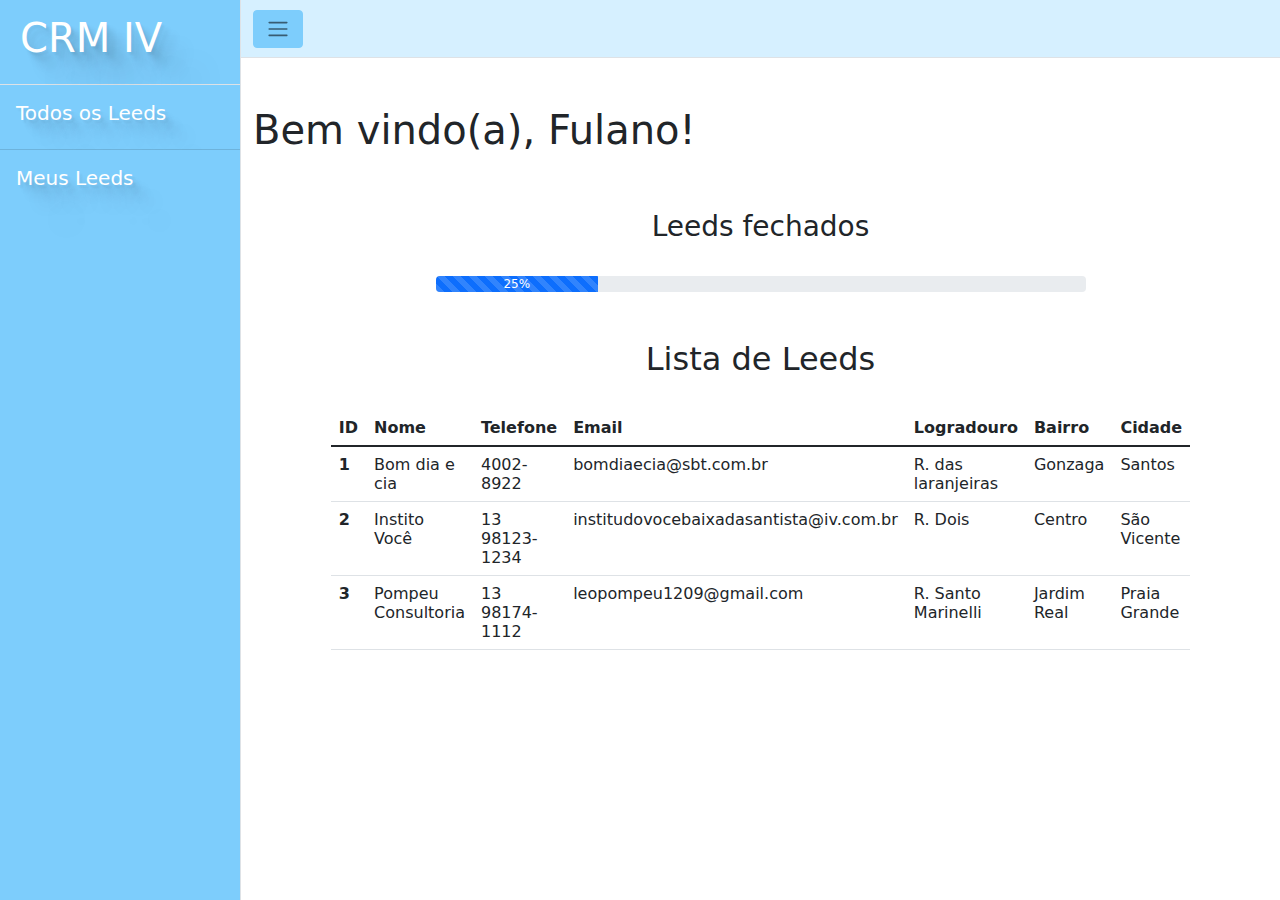
<file: frontend/tela1.html>
<html lang="pt-br">
    <head>
        <title>CRM IV</title>
        <meta charset="UTF-8">
        <meta http-equiv="X-UA-Compatible" content="IE=edge">
        <meta name="viewport" content="width=device-width, initial-scale=1.0">
        <link href="css/bootstrap.min.css" rel="stylesheet">
        <link rel="icon" type="image/x-icon" href="assets/favicon.ico" />
        <link href="css/styles.css" rel="stylesheet" />
        
    </head>
    
    <body>
    
        <!-- sidebar -->
        
        <div class="d-flex" id="wrapper">
            <!-- Sidebar-->
            <div class="border-end bg-iv" id="sidebar-wrapper">
                <div class="sidebar-heading list-group-iv border-bottom bg-iv"><h1 class="shadowiv">CRM IV</h1></div>
                <div class="list-group list-group-flush">
                    <a class="list-group-item list-group-iv bg-iv p-3" href="#!"><h5 class="shadowiv">Todos os Leeds</h5></a>
                    <a class="list-group-item list-group-iv bg-iv p-3" href="#!"><h5 class="shadowiv">Meus Leeds</h5></a>
                </div>
            </div>
            <!-- Page content wrapper-->
            <div id="page-content-wrapper">
                <!-- Top navigation-->
                <nav class="navbar navbar-expand-lg navbar-light bg-ivlight border-bottom py-2">
                    <div class="container-fluid">
                        <button class="btn btn-iv" id="sidebarToggle"><span class="navbar-toggler-icon"></span></button>
                    </div>
                </nav>
                <!-- Page content-->
                <div class="container-fluid">
                    <h1 class="mt-5">Bem vindo(a), Fulano!</h1>
                    <br>
                    <br>
                    <div class="d-flex justify-content-center">
                        <h3>Leeds fechados</h3>
                    </div>  
                    <br>
                    <div class="d-flex justify-content-center">
                        <div class="progress" style="width: 650px">
                          <div class="progress-bar progress-bar-striped progress-bar-animated" role="progressbar" style="width: 25%;" aria-valuenow="25" aria-valuemin="0" aria-valuemax="100">25%</div>
                        </div>
                    </div>
                    <br>
                    <br>
                    <div class="d-flex justify-content-center">
                        <h2>Lista de Leeds</h2>
                    </div>  
                    <br>
                    <div class="d-flex justify-content-center">
                        <table class="table" style="width: 650px">
                          <thead>
                            <tr>
                              <th scope="col">ID</th>
                              <th scope="col">Nome</th>
                              <th scope="col">Telefone</th>
                              <th scope="col">Email</th>
                              <th scope="col">Logradouro</th>
                              <th scope="col">Bairro</th>
                              <th scope="col">Cidade</th>
                            </tr>
                          </thead>
                          <tbody>
                            <tr>
                              <th scope="row">1</th>
                              <td>Bom dia e cia</td>
                              <td>4002-8922</td>
                              <td>bomdiaecia@sbt.com.br</td>
                              <td>R. das laranjeiras</td>
                              <td>Gonzaga</td>
                              <td>Santos</td>
                            </tr>
                            <tr>
                              <th scope="row">2</th>
                              <td>Instito Você</td>
                              <td>13 98123-1234</td>
                              <td>institudovocebaixadasantista@iv.com.br</td>
                              <td>R. Dois</td>
                              <td>Centro</td>
                              <td>São Vicente</td>
                            </tr>
                            <tr>
                              <th scope="row">3</th>
                              <td>Pompeu Consultoria</td>
                              <td>13 98174-1112</td>
                              <td>leopompeu1209@gmail.com</td>
                              <td>R. Santo Marinelli</td>
                              <td>Jardim Real</td>
                              <td>Praia Grande</td>
                            </tr>
                          </tbody>
                        </table>
                    </div>
                </div>
            </div>
        </div>
        
        
        
        <script src="https://cdn.jsdelivr.net/npm/bootstrap@5.1.3/dist/js/bootstrap.bundle.min.js"></script>
        <script src="js/scripts.js"></script>        
        <script src="https://code.jquery.com/jquery-3.1.1.slim.min.js"></script>
        <script src="https://ajax.googleapis.com/ajax/libs/jquery/1.12.4/jquery.min.js"></script>
        <script src="js/bootstrap.min.js"></script>
    </body>


</html>
</file>
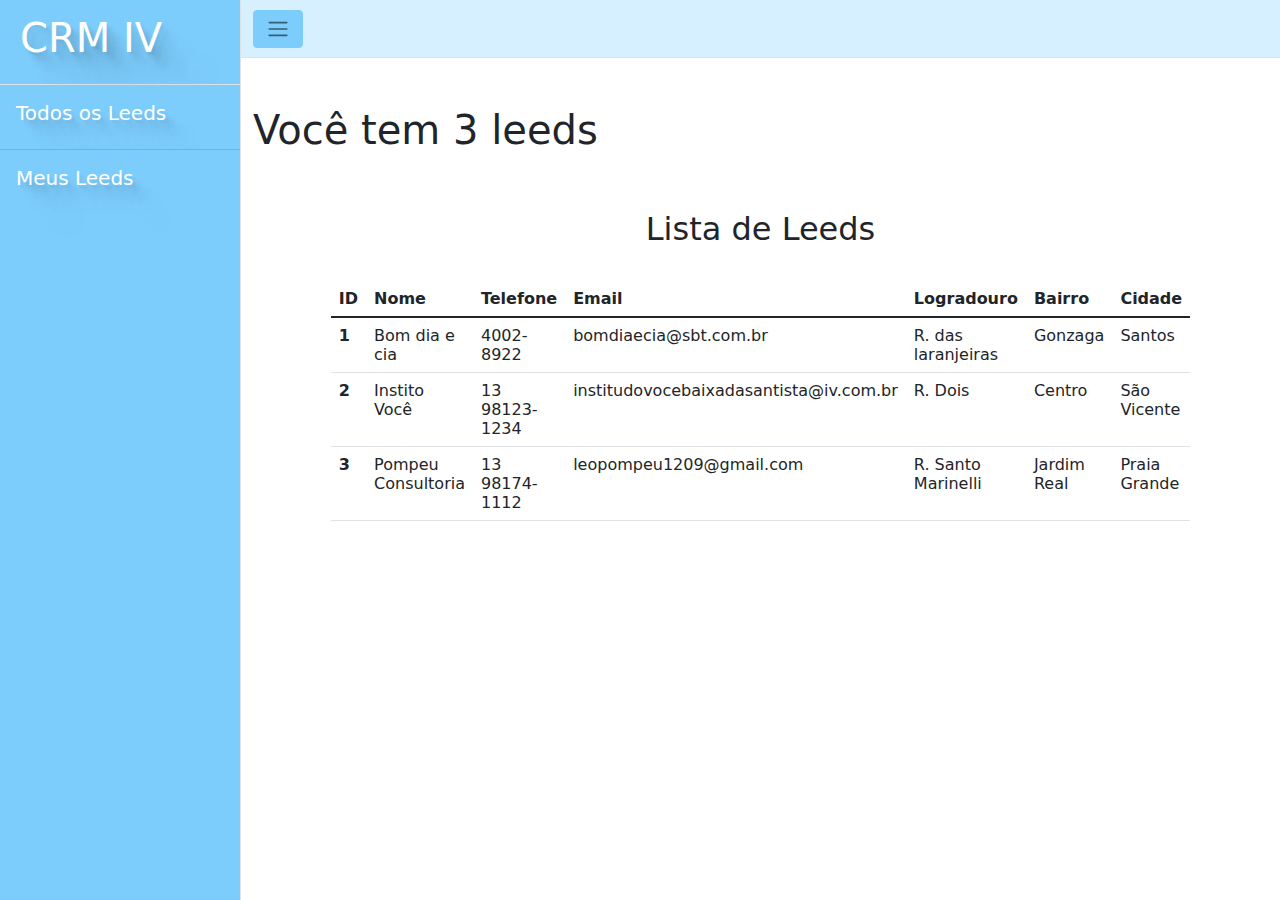
<file: frontend/tela2.html>
<html lang="pt-br">
    <head>
        <title>CRM IV</title>
        <meta charset="UTF-8">
        <meta http-equiv="X-UA-Compatible" content="IE=edge">
        <meta name="viewport" content="width=device-width, initial-scale=1.0">
        <link href="css/bootstrap.min.css" rel="stylesheet">
        <link rel="icon" type="image/x-icon" href="assets/favicon.ico" />
        <link href="css/styles.css" rel="stylesheet" />
        
    </head>
    
    <body>
    
        <!-- sidebar -->
        
        <div class="d-flex" id="wrapper">
            <!-- Sidebar-->
            <div class="border-end bg-iv" id="sidebar-wrapper">
                <div class="sidebar-heading list-group-iv border-bottom bg-iv"><h1 class="shadowiv">CRM IV</h1></div>
                <div class="list-group list-group-flush">
                    <a class="list-group-item list-group-iv bg-iv p-3" href="#!"><h5 class="shadowiv">Todos os Leeds</h5></a>
                    <a class="list-group-item list-group-iv bg-iv p-3" href="#!"><h5 class="shadowiv">Meus Leeds</h5></a>
                </div>
            </div>
            <!-- Page content wrapper-->
            <div id="page-content-wrapper">
                <!-- Top navigation-->
                <nav class="navbar navbar-expand-lg navbar-light bg-ivlight border-bottom py-2">
                    <div class="container-fluid">
                        <button class="btn btn-iv" id="sidebarToggle"><span class="navbar-toggler-icon"></span></button>
                    </div>
                </nav>
                <!-- Page content-->
                <div class="container-fluid">
                    <h1 class="mt-5">Você tem 3 leeds</h1>
                    <br>
                    <br>
                    <div class="d-flex justify-content-center">
                        <h2>Lista de Leeds</h2>
                    </div>  
                    <br>
                    <div class="d-flex justify-content-center">
                        <table class="table" style="width: 650px">
                          <thead>
                            <tr>
                              <th scope="col">ID</th>
                              <th scope="col">Nome</th>
                              <th scope="col">Telefone</th>
                              <th scope="col">Email</th>
                              <th scope="col">Logradouro</th>
                              <th scope="col">Bairro</th>
                              <th scope="col">Cidade</th>
                            </tr>
                          </thead>
                          <tbody>
                            <tr>
                              <th scope="row">1</th>
                              <td>Bom dia e cia</td>
                              <td>4002-8922</td>
                              <td>bomdiaecia@sbt.com.br</td>
                              <td>R. das laranjeiras</td>
                              <td>Gonzaga</td>
                              <td>Santos</td>
                            </tr>
                            <tr>
                              <th scope="row">2</th>
                              <td>Instito Você</td>
                              <td>13 98123-1234</td>
                              <td>institudovocebaixadasantista@iv.com.br</td>
                              <td>R. Dois</td>
                              <td>Centro</td>
                              <td>São Vicente</td>
                            </tr>
                            <tr>
                              <th scope="row">3</th>
                              <td>Pompeu Consultoria</td>
                              <td>13 98174-1112</td>
                              <td>leopompeu1209@gmail.com</td>
                              <td>R. Santo Marinelli</td>
                              <td>Jardim Real</td>
                              <td>Praia Grande</td>
                            </tr>
                          </tbody>
                        </table>
                    </div>
                </div>
            </div>
        </div>
        
        
        
        <script src="https://cdn.jsdelivr.net/npm/bootstrap@5.1.3/dist/js/bootstrap.bundle.min.js"></script>
        <script src="js/scripts.js"></script>        
        <script src="https://code.jquery.com/jquery-3.1.1.slim.min.js"></script>
        <script src="https://ajax.googleapis.com/ajax/libs/jquery/1.12.4/jquery.min.js"></script>
        <script src="js/bootstrap.min.js"></script>
    </body>


</html>
</file>
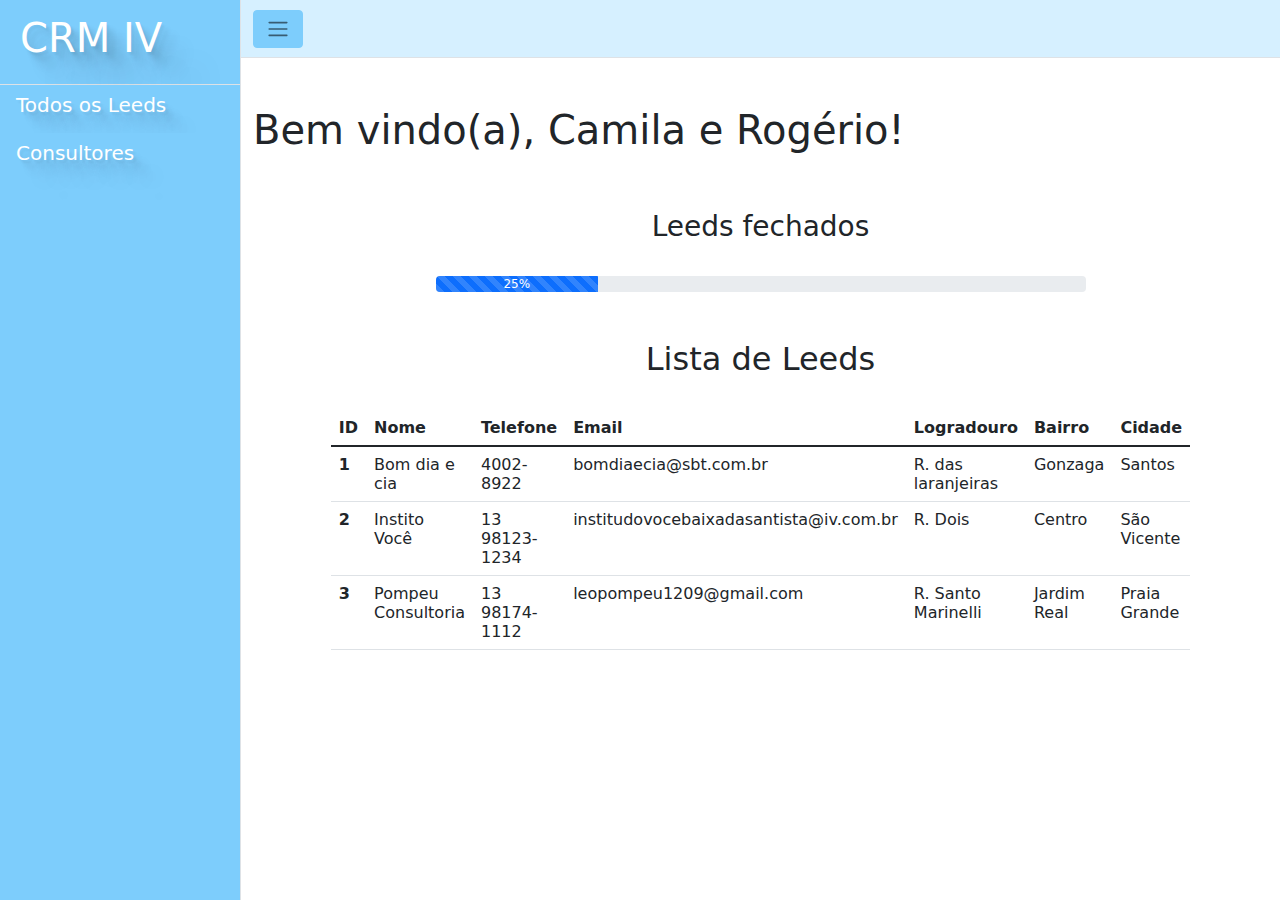
<file: frontend/tela3.html>
<html lang="pt-br">
    <head>
        <title>CRM IV</title>
        <meta charset="UTF-8">
        <meta http-equiv="X-UA-Compatible" content="IE=edge">
        <meta name="viewport" content="width=device-width, initial-scale=1.0">
        <link href="css/bootstrap.min.css" rel="stylesheet">
        <link rel="icon" type="image/x-icon" href="assets/favicon.ico" />
        <link href="css/styles.css" rel="stylesheet" />
        
    </head>
    
    <body>
    
        <!-- sidebar -->
        
        <div class="d-flex" id="wrapper">
            <!-- Sidebar-->
            <div class="border-end bg-iv" id="sidebar-wrapper">
                <div class="sidebar-heading list-group-iv border-bottom bg-iv"><h1 class="shadowiv">CRM IV</h1></div>
                <div class="list-group list-group-flush">
                    <a class="list-group-itemiv list-group-iv bg-iv p-6" href="#!"><h5 class="shadowiv">Todos os Leeds</h5></a>
                    <a class="list-group-itemiv list-group-iv bg-iv p-6" data-bs-toggle="collapse" href="#collapseExample" role="button" aria-expanded="false" aria-controls="collapseExample"><h5 class="shadowiv">Consultores</h5>
                        </a>
                        <div class="collapse bg-iv" id="collapseExample">
                          <div class="card card-body bg-iv">
                              <a class="list-group-itemiv list-group-iv bg-iv p-3" href="#!">
                                  <h6 class="shadowiv">
                                    Cris Souza
                                  </h6>
                              </a>
                              <a class="list-group-itemiv list-group-iv bg-iv p-3" href="#!">
                                  <h6 class="shadowiv">
                                    Day Macedo
                                  </h6>
                              </a>
                              <a class="list-group-itemiv list-group-iv bg-iv p-3" href="#!">
                                  <h6 class="shadowiv">
                                    Jean Barbosa
                                  </h6>
                              </a>
                              <a class="list-group-itemiv list-group-iv bg-iv p-3" href="#!">
                                  <h6 class="shadowiv">
                                    Karol Loureiro
                                  </h6>
                              </a>
                              <a class="list-group-itemiv list-group-iv bg-iv p-3" href="#!">
                                  <h6 class="shadowiv">
                                    Léo Pompeu
                                  </h6>
                              </a>
                              <a class="list-group-itemiv list-group-iv bg-iv p-3" href="#!">
                                  <h6 class="shadowiv">
                                    Vanessa Mergulhão
                                  </h6>
                              </a>
                          </div>
                        </div>
                </div>
            </div>
            <!-- Page content wrapper-->
            <div id="page-content-wrapper">
                <!-- Top navigation-->
                <nav class="navbar navbar-expand-lg navbar-light bg-ivlight border-bottom py-2">
                    <div class="container-fluid">
                        <button class="btn btn-iv" id="sidebarToggle"><span class="navbar-toggler-icon"></span></button>
                    </div>
                </nav>
                <!-- Page content-->
                <div class="container-fluid">
                    <h1 class="mt-5">Bem vindo(a), Camila e Rogério!</h1>
                    <br>
                    <br>
                    <div class="d-flex justify-content-center">
                        <h3>Leeds fechados</h3>
                    </div>  
                    <br>
                    <div class="d-flex justify-content-center">
                        <div class="progress" style="width: 650px">
                          <div class="progress-bar progress-bar-striped progress-bar-animated" role="progressbar" style="width: 25%;" aria-valuenow="25" aria-valuemin="0" aria-valuemax="100">25%</div>
                        </div>
                    </div>
                    <br>
                    <br>
                    <div class="d-flex justify-content-center">
                        <h2>Lista de Leeds</h2>
                    </div>  
                    <br>
                    <div class="d-flex justify-content-center">
                        <table class="table" style="width: 650px">
                          <thead>
                            <tr>
                              <th scope="col">ID</th>
                              <th scope="col">Nome</th>
                              <th scope="col">Telefone</th>
                              <th scope="col">Email</th>
                              <th scope="col">Logradouro</th>
                              <th scope="col">Bairro</th>
                              <th scope="col">Cidade</th>
                            </tr>
                          </thead>
                          <tbody>
                            <tr>
                              <th scope="row">1</th>
                              <td>Bom dia e cia</td>
                              <td>4002-8922</td>
                              <td>bomdiaecia@sbt.com.br</td>
                              <td>R. das laranjeiras</td>
                              <td>Gonzaga</td>
                              <td>Santos</td>
                            </tr>
                            <tr>
                              <th scope="row">2</th>
                              <td>Instito Você</td>
                              <td>13 98123-1234</td>
                              <td>institudovocebaixadasantista@iv.com.br</td>
                              <td>R. Dois</td>
                              <td>Centro</td>
                              <td>São Vicente</td>
                            </tr>
                            <tr>
                              <th scope="row">3</th>
                              <td>Pompeu Consultoria</td>
                              <td>13 98174-1112</td>
                              <td>leopompeu1209@gmail.com</td>
                              <td>R. Santo Marinelli</td>
                              <td>Jardim Real</td>
                              <td>Praia Grande</td>
                            </tr>
                          </tbody>
                        </table>
                    </div>
                </div>
            </div>
        </div>
        
        
        
        <script src="https://cdn.jsdelivr.net/npm/bootstrap@5.1.3/dist/js/bootstrap.bundle.min.js"></script>
        <script src="js/scripts.js"></script>        
        <script src="https://code.jquery.com/jquery-3.1.1.slim.min.js"></script>
        <script src="https://ajax.googleapis.com/ajax/libs/jquery/1.12.4/jquery.min.js"></script>
        <script src="js/bootstrap.min.js"></script>
    </body>


</html>
</file>
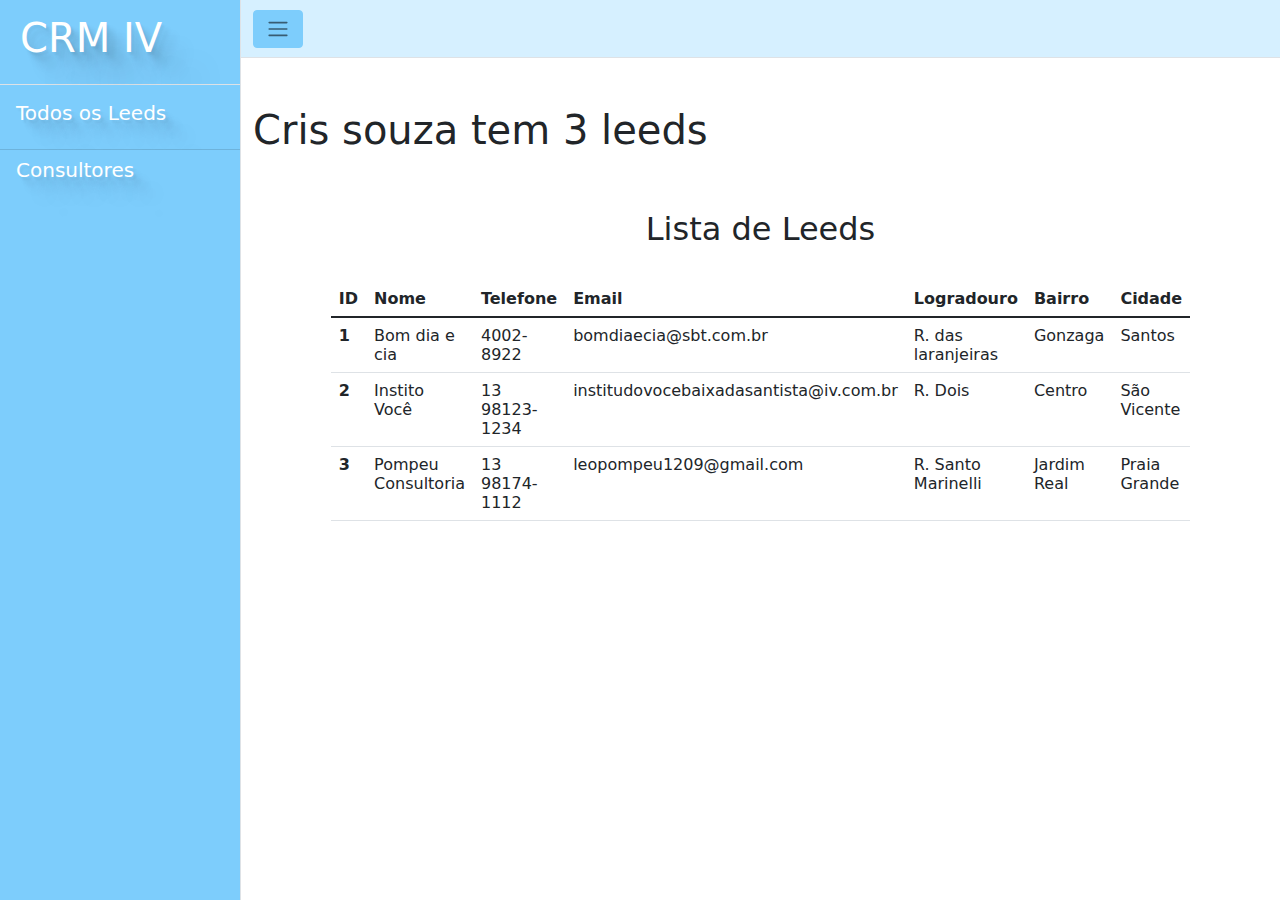
<file: frontend/tela4.html>
<html lang="pt-br">
    <head>
        <title>CRM IV</title>
        <meta charset="UTF-8">
        <meta http-equiv="X-UA-Compatible" content="IE=edge">
        <meta name="viewport" content="width=device-width, initial-scale=1.0">
        <link href="css/bootstrap.min.css" rel="stylesheet">
        <link rel="icon" type="image/x-icon" href="assets/favicon.ico" />
        <link href="css/styles.css" rel="stylesheet" />
        
    </head>
    
    <body>
    
        <!-- sidebar -->
        
        <div class="d-flex" id="wrapper">
            <!-- Sidebar-->
            <div class="border-end bg-iv" id="sidebar-wrapper">
                <div class="sidebar-heading list-group-iv border-bottom bg-iv"><h1 class="shadowiv">CRM IV</h1></div>
                <div class="list-group list-group-flush">
                    <a class="list-group-item list-group-iv bg-iv p-3" href="#!"><h5 class="shadowiv">Todos os Leeds</h5></a>
                    <a class="list-group-itemiv list-group-iv bg-iv p-6" data-bs-toggle="collapse" href="#collapseExample" role="button" aria-expanded="false" aria-controls="collapseExample"><h5 class="shadowiv">Consultores</h5>
                        </a>
                        <div class="collapse bg-iv" id="collapseExample">
                          <div class="card card-body bg-iv">
                              <a class="list-group-itemiv list-group-iv bg-iv p-3" href="#!">
                                  <h6 class="shadowiv">
                                    Cris Souza
                                  </h6>
                              </a>
                              <a class="list-group-itemiv list-group-iv bg-iv p-3" href="#!">
                                  <h6 class="shadowiv">
                                    Day Macedo
                                  </h6>
                              </a>
                              <a class="list-group-itemiv list-group-iv bg-iv p-3" href="#!">
                                  <h6 class="shadowiv">
                                    Jean Barbosa
                                  </h6>
                              </a>
                              <a class="list-group-itemiv list-group-iv bg-iv p-3" href="#!">
                                  <h6 class="shadowiv">
                                    Karol Loureiro
                                  </h6>
                              </a>
                              <a class="list-group-itemiv list-group-iv bg-iv p-3" href="#!">
                                  <h6 class="shadowiv">
                                    Léo Pompeu
                                  </h6>
                              </a>
                              <a class="list-group-itemiv list-group-iv bg-iv p-3" href="#!">
                                  <h6 class="shadowiv">
                                    Vanessa Mergulhão
                                  </h6>
                              </a>
                          </div>
                        </div>
                </div>
            </div>
            <!-- Page content wrapper-->
            <div id="page-content-wrapper">
                <!-- Top navigation-->
                <nav class="navbar navbar-expand-lg navbar-light bg-ivlight border-bottom py-2">
                    <div class="container-fluid">
                        <button class="btn btn-iv" id="sidebarToggle"><span class="navbar-toggler-icon"></span></button>
                    </div>
                </nav>
                <!-- Page content-->
                <div class="container-fluid">
                    <h1 class="mt-5">Cris souza tem 3 leeds</h1>
                    <br>
                    <br>
                    <div class="d-flex justify-content-center">
                        <h2>Lista de Leeds</h2>
                    </div>  
                    <br>
                    <div class="d-flex justify-content-center">
                        <table class="table" style="width: 650px">
                          <thead>
                            <tr>
                              <th scope="col">ID</th>
                              <th scope="col">Nome</th>
                              <th scope="col">Telefone</th>
                              <th scope="col">Email</th>
                              <th scope="col">Logradouro</th>
                              <th scope="col">Bairro</th>
                              <th scope="col">Cidade</th>
                            </tr>
                          </thead>
                          <tbody>
                            <tr>
                              <th scope="row">1</th>
                              <td>Bom dia e cia</td>
                              <td>4002-8922</td>
                              <td>bomdiaecia@sbt.com.br</td>
                              <td>R. das laranjeiras</td>
                              <td>Gonzaga</td>
                              <td>Santos</td>
                            </tr>
                            <tr>
                              <th scope="row">2</th>
                              <td>Instito Você</td>
                              <td>13 98123-1234</td>
                              <td>institudovocebaixadasantista@iv.com.br</td>
                              <td>R. Dois</td>
                              <td>Centro</td>
                              <td>São Vicente</td>
                            </tr>
                            <tr>
                              <th scope="row">3</th>
                              <td>Pompeu Consultoria</td>
                              <td>13 98174-1112</td>
                              <td>leopompeu1209@gmail.com</td>
                              <td>R. Santo Marinelli</td>
                              <td>Jardim Real</td>
                              <td>Praia Grande</td>
                            </tr>
                          </tbody>
                        </table>
                    </div>
                </div>
            </div>
        </div>
        
        
        
        <script src="https://cdn.jsdelivr.net/npm/bootstrap@5.1.3/dist/js/bootstrap.bundle.min.js"></script>
        <script src="js/scripts.js"></script>        
        <script src="https://code.jquery.com/jquery-3.1.1.slim.min.js"></script>
        <script src="https://ajax.googleapis.com/ajax/libs/jquery/1.12.4/jquery.min.js"></script>
        <script src="js/bootstrap.min.js"></script>
    </body>


</html>
</file>
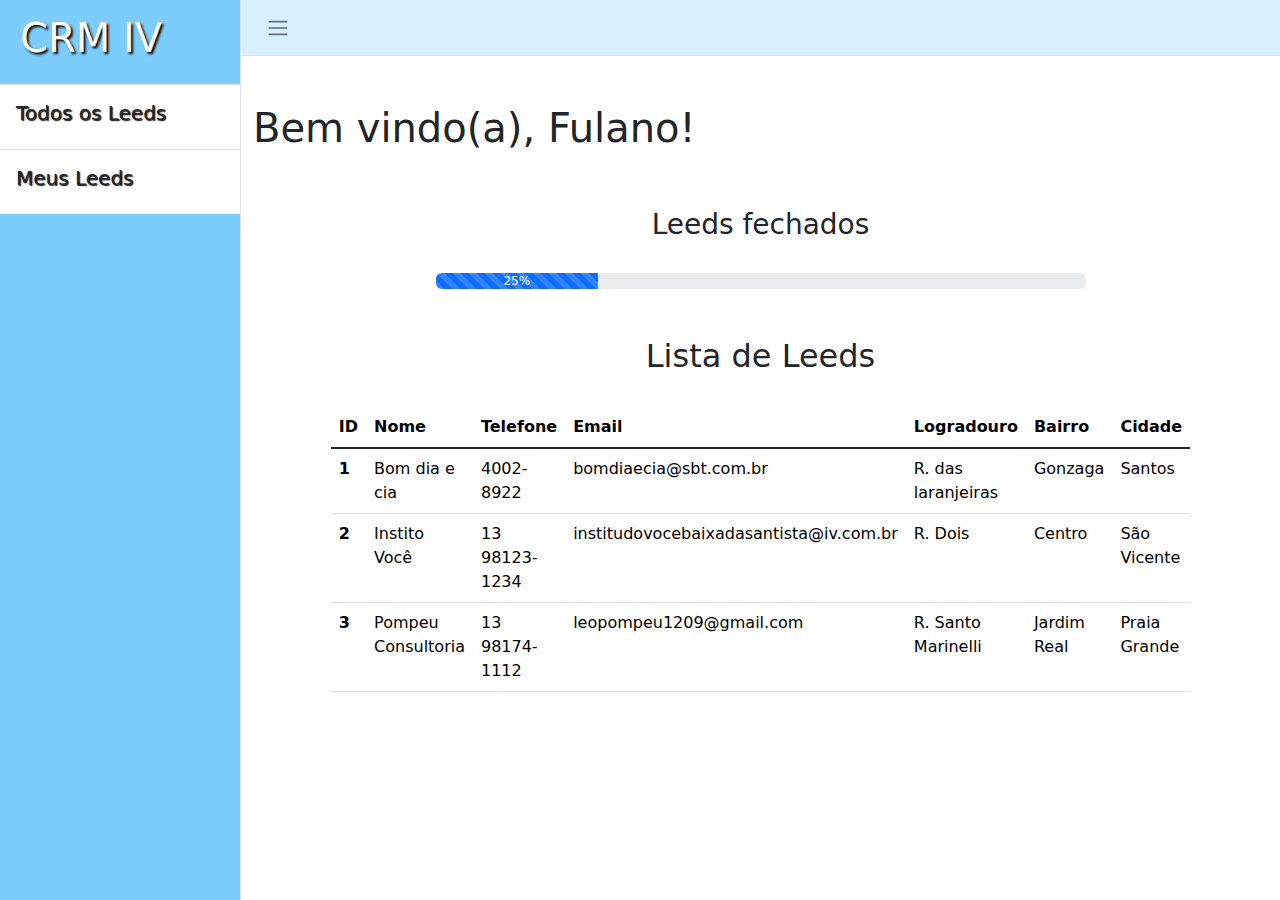
<file: src/main/resources/templates/tela1.html>
<!DOCTYPE html>
<html lang="pt-br">
    <head>

		<meta charset="utf-8">
    	<meta name="viewport" content="width=device-width, initial-scale=1, shrink-to-fit=no">

    	<!-- Bootstrap CSS -->
    	<link rel="stylesheet" href="https://stackpath.bootstrapcdn.com/bootstrap/4.1.3/css/bootstrap.min.css" integrity="sha384-MCw98/SFnGE8fJT3GXwEOngsV7Zt27NXFoaoApmYm81iuXoPkFOJwJ8ERdknLPMO" crossorigin="anonymous">

        <link rel="icon" type="image/x-icon" href="assets/favicon.ico" />
        <link href="css/styles.css" rel="stylesheet" />
        <link rel="stylesheet" href="https://cdn.jsdelivr.net/npm/bootstrap@5.2.0-beta1/dist/css/bootstrap.min.css" />

        <title>CRM IV</title>
    </head>
    
    <body>
           
        <div class="d-flex" id="wrapper">
            <!-- Sidebar-->
            <div class="border-end bg-iv" id="sidebar-wrapper">
                <div class="sidebar-heading list-group-iv border-bottom bg-iv"><h1 class="shadowiv">CRM IV</h1></div>
                <div class="list-group list-group-flush">
                    <a class="list-group-item list-group-iv bg-iv p-3" href="#!"><h5 class="shadowiv">Todos os Leeds</h5></a>
                    <a class="list-group-item list-group-iv bg-iv p-3" href="#!"><h5 class="shadowiv">Meus Leeds</h5></a>
                </div>
            </div>
            <!-- Page content wrapper-->
            <div id="page-content-wrapper">
                <!-- Top navigation-->
                <nav class="navbar navbar-expand-lg navbar-light bg-ivlight border-bottom py-2">
                    <div class="container-fluid">
                        <button class="btn btn-iv" id="sidebarToggle"><span class="navbar-toggler-icon"></span></button>
                    </div>
                </nav>
                <!-- Page content-->
                <div class="container-fluid">
                    <h1 class="mt-5">Bem vindo(a), Fulano!</h1>
                    <br>
                    <br>
                    <div class="d-flex justify-content-center">
                        <h3>Leeds fechados</h3>
                    </div>  
                    <br>
                    <div class="d-flex justify-content-center">
                        <div class="progress" style="width: 650px">
                          <div class="progress-bar progress-bar-striped progress-bar-animated" role="progressbar" style="width: 25%;" aria-valuenow="25" aria-valuemin="0" aria-valuemax="100">25%</div>
                        </div>
                    </div>
                    <br>
                    <br>
                    <div class="d-flex justify-content-center">
                        <h2>Lista de Leeds</h2>
                    </div>  
                    <br>
                    <div class="d-flex justify-content-center">
                        <table class="table" style="width: 650px">
                          <thead>
                            <tr>
                              <th scope="col">ID</th>
                              <th scope="col">Nome</th>
                              <th scope="col">Telefone</th>
                              <th scope="col">Email</th>
                              <th scope="col">Logradouro</th>
                              <th scope="col">Bairro</th>
                              <th scope="col">Cidade</th>
                            </tr>
                          </thead>
                          <tbody>
                            <tr>
                              <th scope="row">1</th>
                              <td>Bom dia e cia</td>
                              <td>4002-8922</td>
                              <td>bomdiaecia@sbt.com.br</td>
                              <td>R. das laranjeiras</td>
                              <td>Gonzaga</td>
                              <td>Santos</td>
                            </tr>
                            <tr>
                              <th scope="row">2</th>
                              <td>Instito Você</td>
                              <td>13 98123-1234</td>
                              <td>institudovocebaixadasantista@iv.com.br</td>
                              <td>R. Dois</td>
                              <td>Centro</td>
                              <td>São Vicente</td>
                            </tr>
                            <tr>
                              <th scope="row">3</th>
                              <td>Pompeu Consultoria</td>
                              <td>13 98174-1112</td>
                              <td>leopompeu1209@gmail.com</td>
                              <td>R. Santo Marinelli</td>
                              <td>Jardim Real</td>
                              <td>Praia Grande</td>
                            </tr>
                          </tbody>
                        </table>
                    </div>
                </div>
            </div>
        </div>
        
        
		<script src="https://code.jquery.com/jquery-3.3.1.slim.min.js" integrity="sha384-q8i/X+965DzO0rT7abK41JStQIAqVgRVzpbzo5smXKp4YfRvH+8abtTE1Pi6jizo" crossorigin="anonymous"></script>
		<script src="https://cdnjs.cloudflare.com/ajax/libs/popper.js/1.14.3/umd/popper.min.js" integrity="sha384-ZMP7rVo3mIykV+2+9J3UJ46jBk0WLaUAdn689aCwoqbBJiSnjAK/l8WvCWPIPm49" crossorigin="anonymous"></script>
		<script src="https://stackpath.bootstrapcdn.com/bootstrap/4.1.3/js/bootstrap.min.js" integrity="sha384-ChfqqxuZUCnJSK3+MXmPNIyE6ZbWh2IMqE241rYiqJxyMiZ6OW/JmZQ5stwEULTy" crossorigin="anonymous"></script>
    </body>


</html>
</file>
